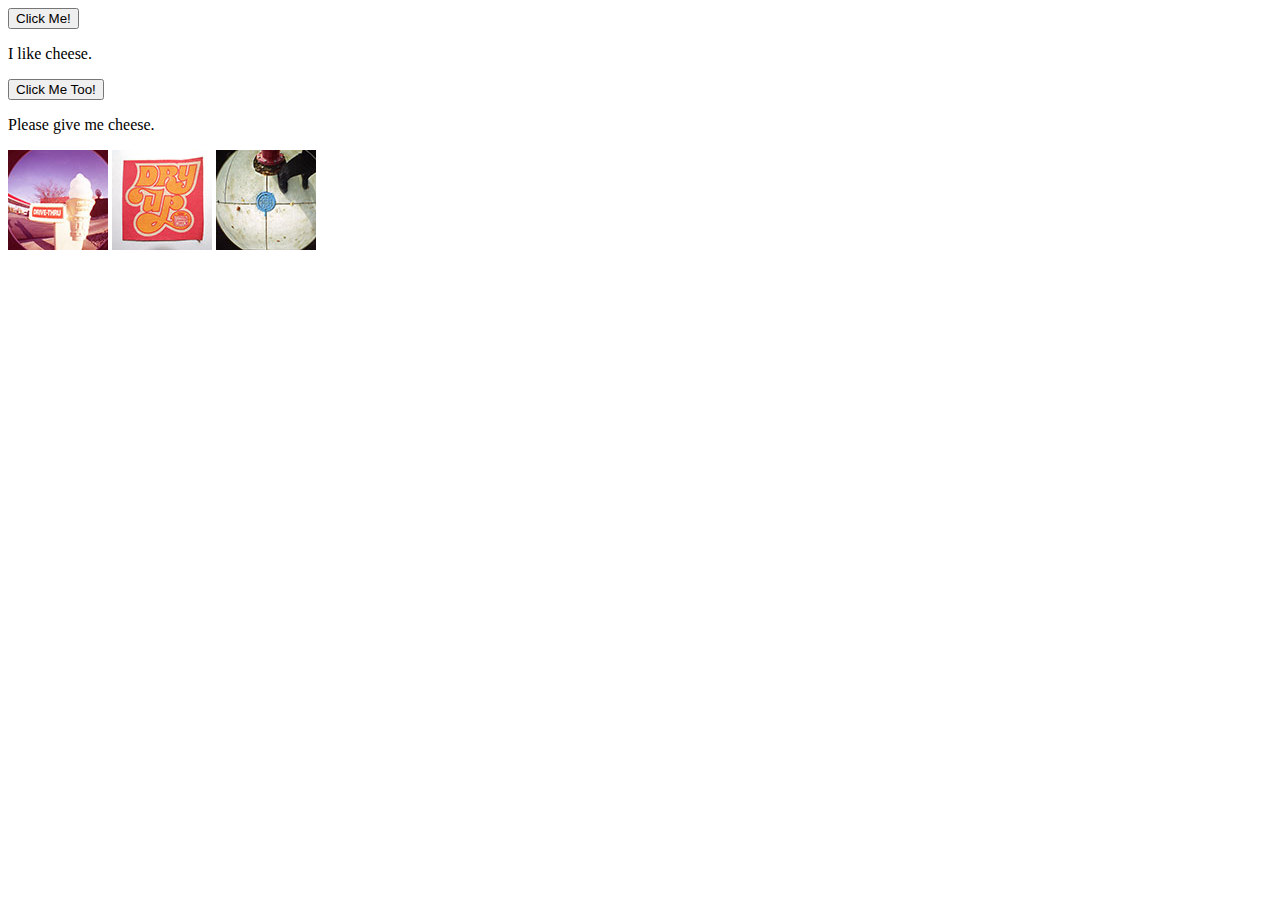
<file: jquery/index.html>
<!DOCTYPE html>
<html lang="en" dir="ltr">
  <head>
    <meta charset="utf-8">
    <title>jQuery Practice</title>
    <!--Script in <head>-->
    <link rel="stylesheet" href="css/jquery.fancybox.css" type="text/css" />
    <script src="https://code.jquery.com/jquery-3.4.1.min.js" integrity="sha256-CSXorXvZcTkaix6Yvo6HppcZGetbYMGWSFlBw8HfCJo=" crossorigin="anonymous"></script>
    <script type="text/javascript" src="js/jquery.fancybox.js"></script>
    <script>
        $(document).ready(function() {
          $( "#mybutton" ).click(function() {
            $( ".peekaboo" ).fadeToggle( );
          });
        });
</script>
<script>
    $(document).ready(function() {
      $( "#myotherbutton" ).click(function() {
        $( ".peekabootoo" ).fadeToggle( );
      });
    });
</script>
  </head>
  <body>
    <button id="mybutton">Click Me!</button>
    <p class="peekaboo">I like cheese.</p>
    <button id="myotherbutton">Click Me Too!</button>
    <p class="peekabootoo">Please give me cheese.</p>
    <a data-fancybox="gallery" href="images/icecream.jpg"><img src="images/icecream_thumb.jpg"></a>
    <a data-fancybox="gallery" href="images/patch.jpg"><img src="images/patch_thumb.jpg"></a>
    <a data-fancybox="gallery" href="images/water.jpg"><img src="images/water_thumb.jpg"></a>
  </body>
</html>
</file>
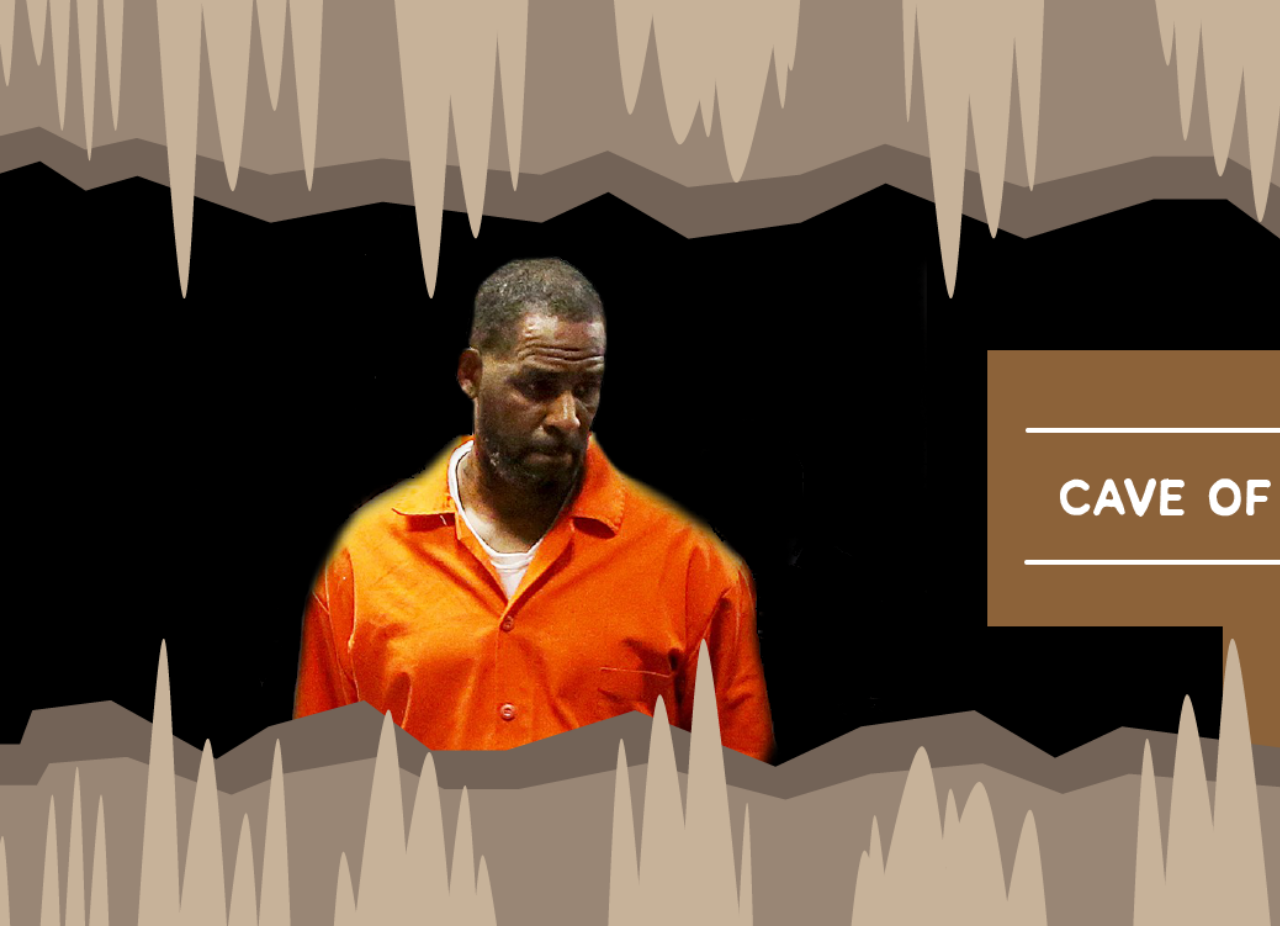
<file: accessibility/cave.html>
<DOCTYPE! html>
  <html>
    <head>
      <meta charset="UTF-8">
      <title>Birthday Party</title>
      <link href="birthdayparty.css" rel="stylesheet" type="text/css" />
    </head>
    <body>
      <!-- photo of R. Kelly from https://www.vanityfair.com/style/2019/10/r-kelly-denied-bail -->
      <img class="exile" src="images/exile.png" alt="R. Kelly photoshopped into a cave with a sign that reads 'Cave of Exile'."/>
    </body>
</html>
</file>
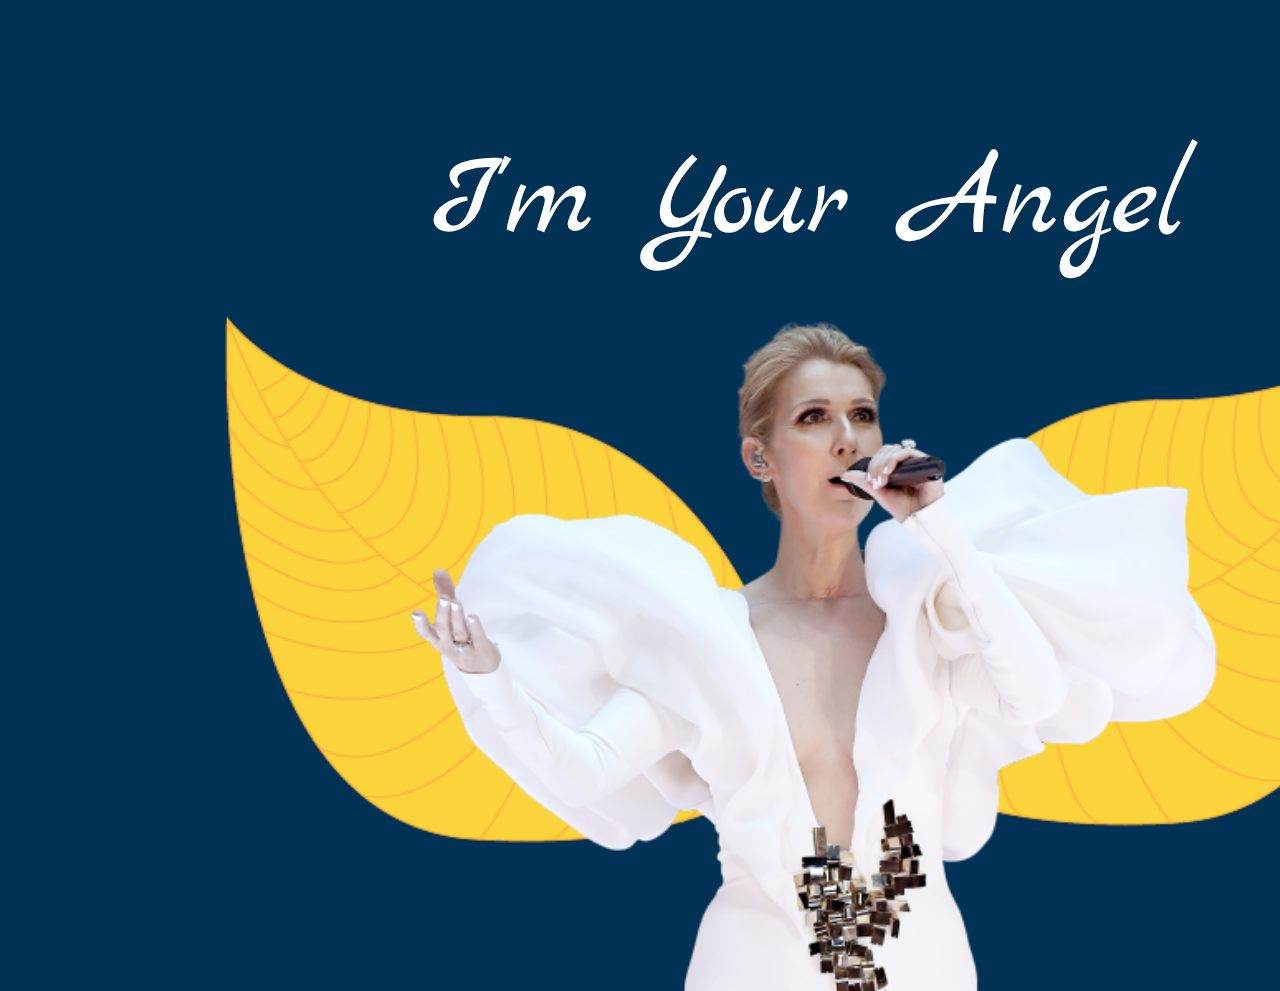
<file: accessibility/clouds.html>
<DOCTYPE! html>
  <html>
    <head>
      <meta charset="UTF-8">
      <title>Birthday Party</title>
      <link href="https://fonts.googleapis.com/css?family=Marck+Script&display=swap" rel="stylesheet">
      <link href="birthdayparty.css" rel="stylesheet" type="text/css" />
    </head>
    <body class="color">
      <p class="angel">I'm Your Angel</p>
      <!-- photo of celine from https://kamdora.com/2017/05/22/celine-dion-takes-exaggerated-sleeves-trend-billboards-awards/ -->
      <img class="celine" src="images/celine.png" alt="Celine Dion wears a white gown with angel wings photoshopped on her back."/>
    </body>
</html>
</file>
<file: accessibility/birthdayparty.css>
.mountains {
  position: absolute;
    left: 50px;
    top: 825px;

}

.river {
  position: absolute;
    left: -6px;
    top: 982px;

}

.cave {
  position: absolute;
    left: 545px;
    top: 935px;
}

.clouds {
  position: absolute;
    left: 1025px;
    top: 200px;
}

.exile {
  width: 1680px;
  position: absolute;
    left: 0;
    top: 0;
}

.color {
  background-color: #003255;
}

.celine {
  width: 1200px;
  position: absolute;
    left: 225px;
    top: 300px;
}

.angel {
  font-family: 'Marck Script', cursive;
  font-size: 120px;
  color: white;
  position: absolute;
    left: 430px;
}

.cavetext {
  font-family: 'Karla', sans-serif;
  color: #9AAFB6;
  position: absolute;
    left: 535px;
    top: 773px;
}

.cloudtext {
  font-family: 'Karla', sans-serif;
  position: absolute;
    left: 1310px;
    top: 230px;
  color: #E6E6E6;
}

.visuallyhidden {
  display: none;
}

.marginbottom {
  margin-bottom: 20px;
}
</file>
